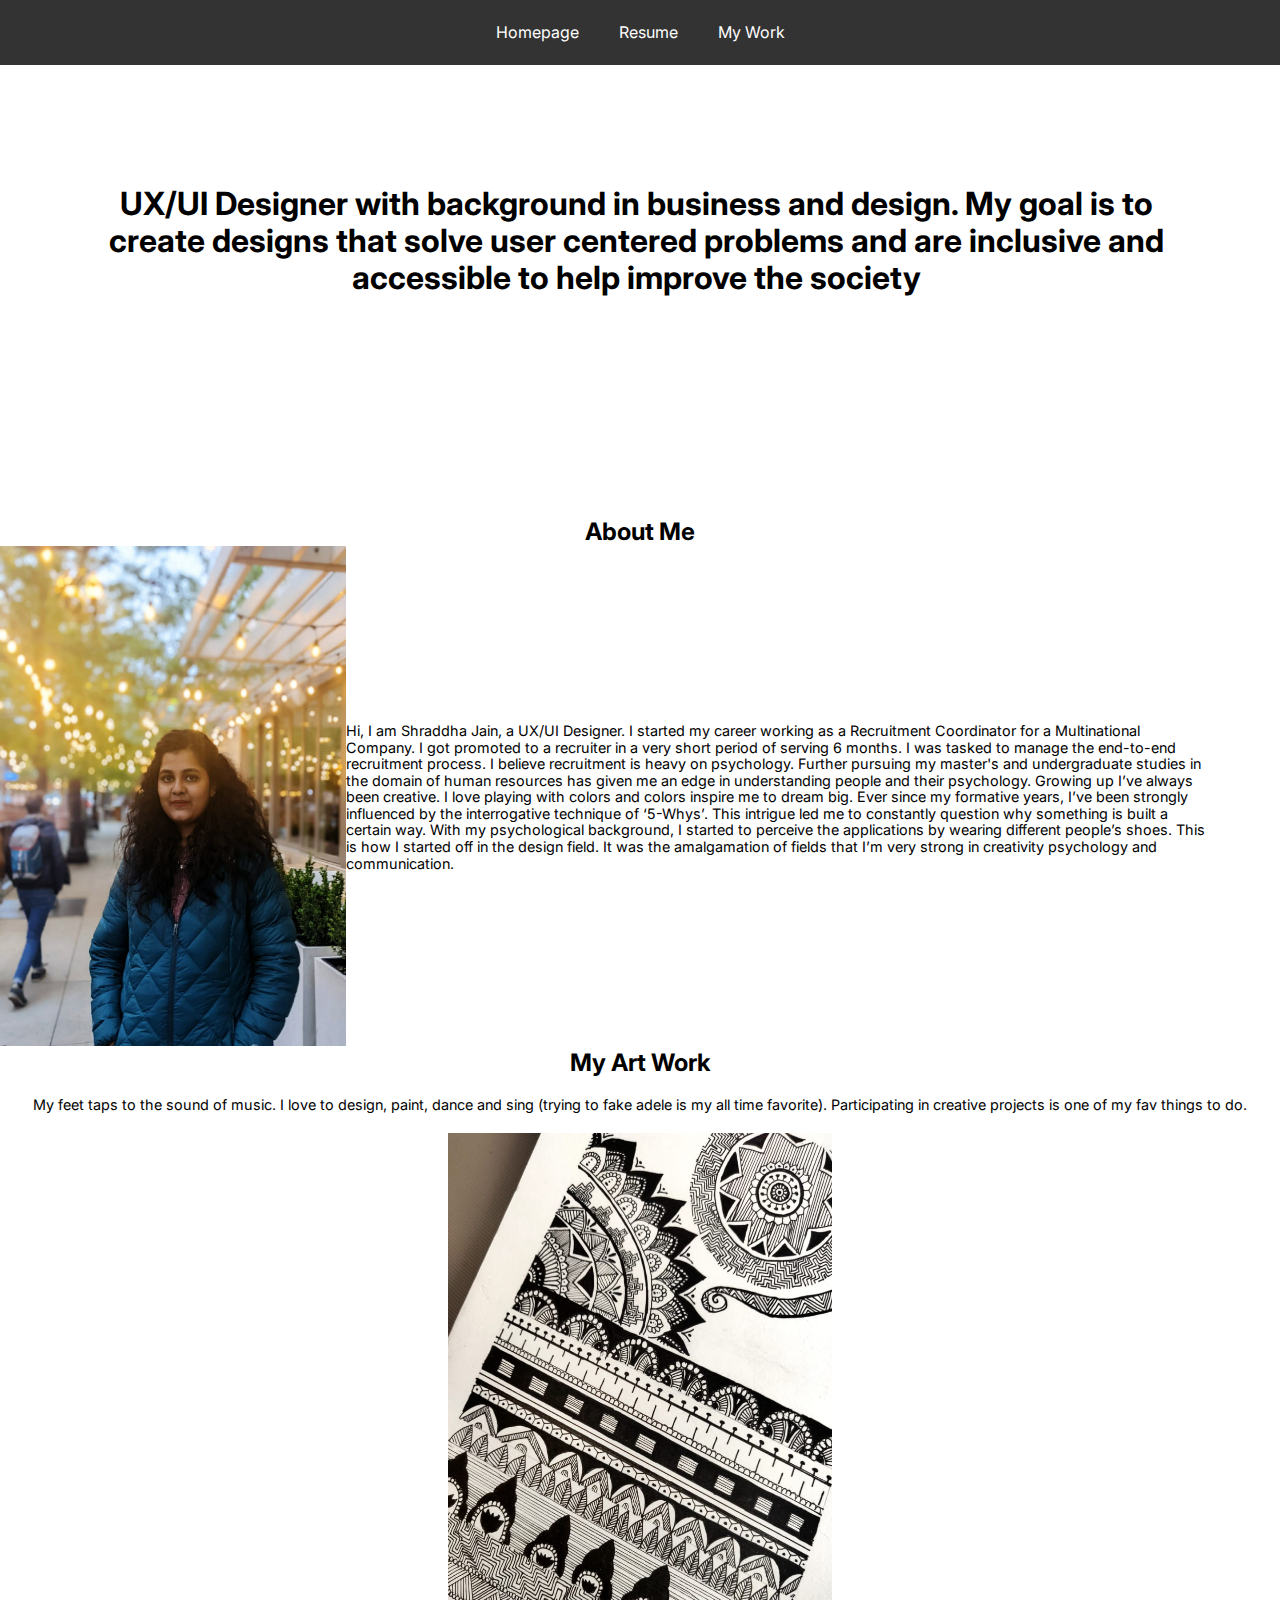
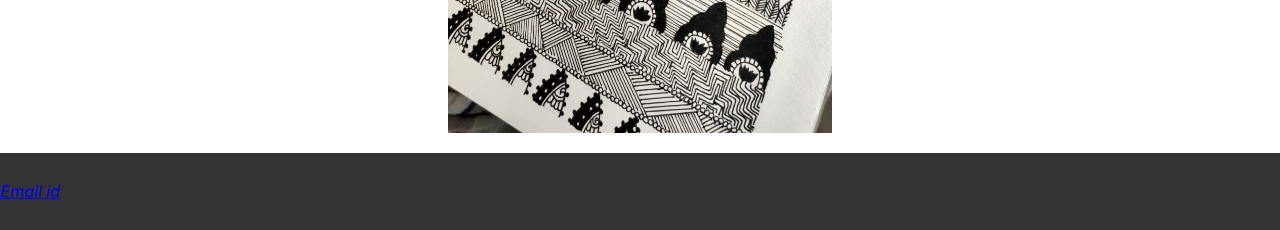
<file: index.html>
<!DOCTYPE html>
<html lang="en">
<head>
 <meta charset="utf-8">
  <link rel="stylesheet" href="css/normaliza.css">
  <link rel="stylesheet" href="css/css_style.css">
  <link rel="preconnect" href="https://fonts.googleapis.com">
  <link rel="preconnect" href="https://fonts.gstatic.com" crossorigin>
  <link href="https://fonts.googleapis.com/css2?family=Inter:wght@100;200;300;400;500;600;700&display=swap" rel="stylesheet">
  <title>Designs by Shraddha</title>
</head>
<body>
 <header>
 <nav class="navigation_bar">
 <ul>
 <li><a href="index.html">Homepage</a></li>
 <li><a href="resume01.html">Resume</a></li>
 <li><a href="mywork01.html">My Work</a></li>
 </ul>
 </nav>
 </header>
<section class="statement">
 <h1 class="action_statement">UX/UI Designer with background in business and design. My goal is to create designs that solve user centered problems and are inclusive and accessible to help improve the society</h1>
</section>
<section id="body">
 <h2 class="About_me">About Me</h2>
 <div class="container">
  <div class="image">
   <img src="images/profile_pic.jpeg" alt="image">
  </div>
  <div class="text">
   <p>Hi, I am Shraddha Jain, a UX/UI Designer. I started my career working as a Recruitment Coordinator for a Multinational Company. I got promoted to a recruiter in a very short period of serving 6 months. I was tasked to manage the end-to-end recruitment process. I believe recruitment is heavy on psychology. Further pursuing my master's and undergraduate studies in the domain of human resources has given me an edge in understanding people and their psychology. 
Growing up I’ve always been creative. I love playing with colors and colors inspire me to dream big. Ever since my formative years, I’ve been strongly influenced by the interrogative technique of ‘5-Whys’. This intrigue led me to constantly question why something is built a certain way. With my psychological background, I started to perceive the applications by wearing different people’s shoes. This is how I started off in the design field. It was the amalgamation of fields that I’m very strong in creativity psychology and communication.</p>
  </div>
 </div>
 <h2 class="About_me">My Art Work</h2>
 <p class="my_art"> My feet taps to the sound of music. I love to design, paint, dance and sing (trying to fake adele is my all time favorite). Participating in creative projects is one of my fav things to do.</p>
  <img class="mandala" src="images/mandala.jpeg" alt="image">
<footer>
<address class="footer">
  <p><a href="mailto:sjain83@id.iit.edu">Email id</a></p>
</address>
</footer>
</section>
</body>
</html>
</file>
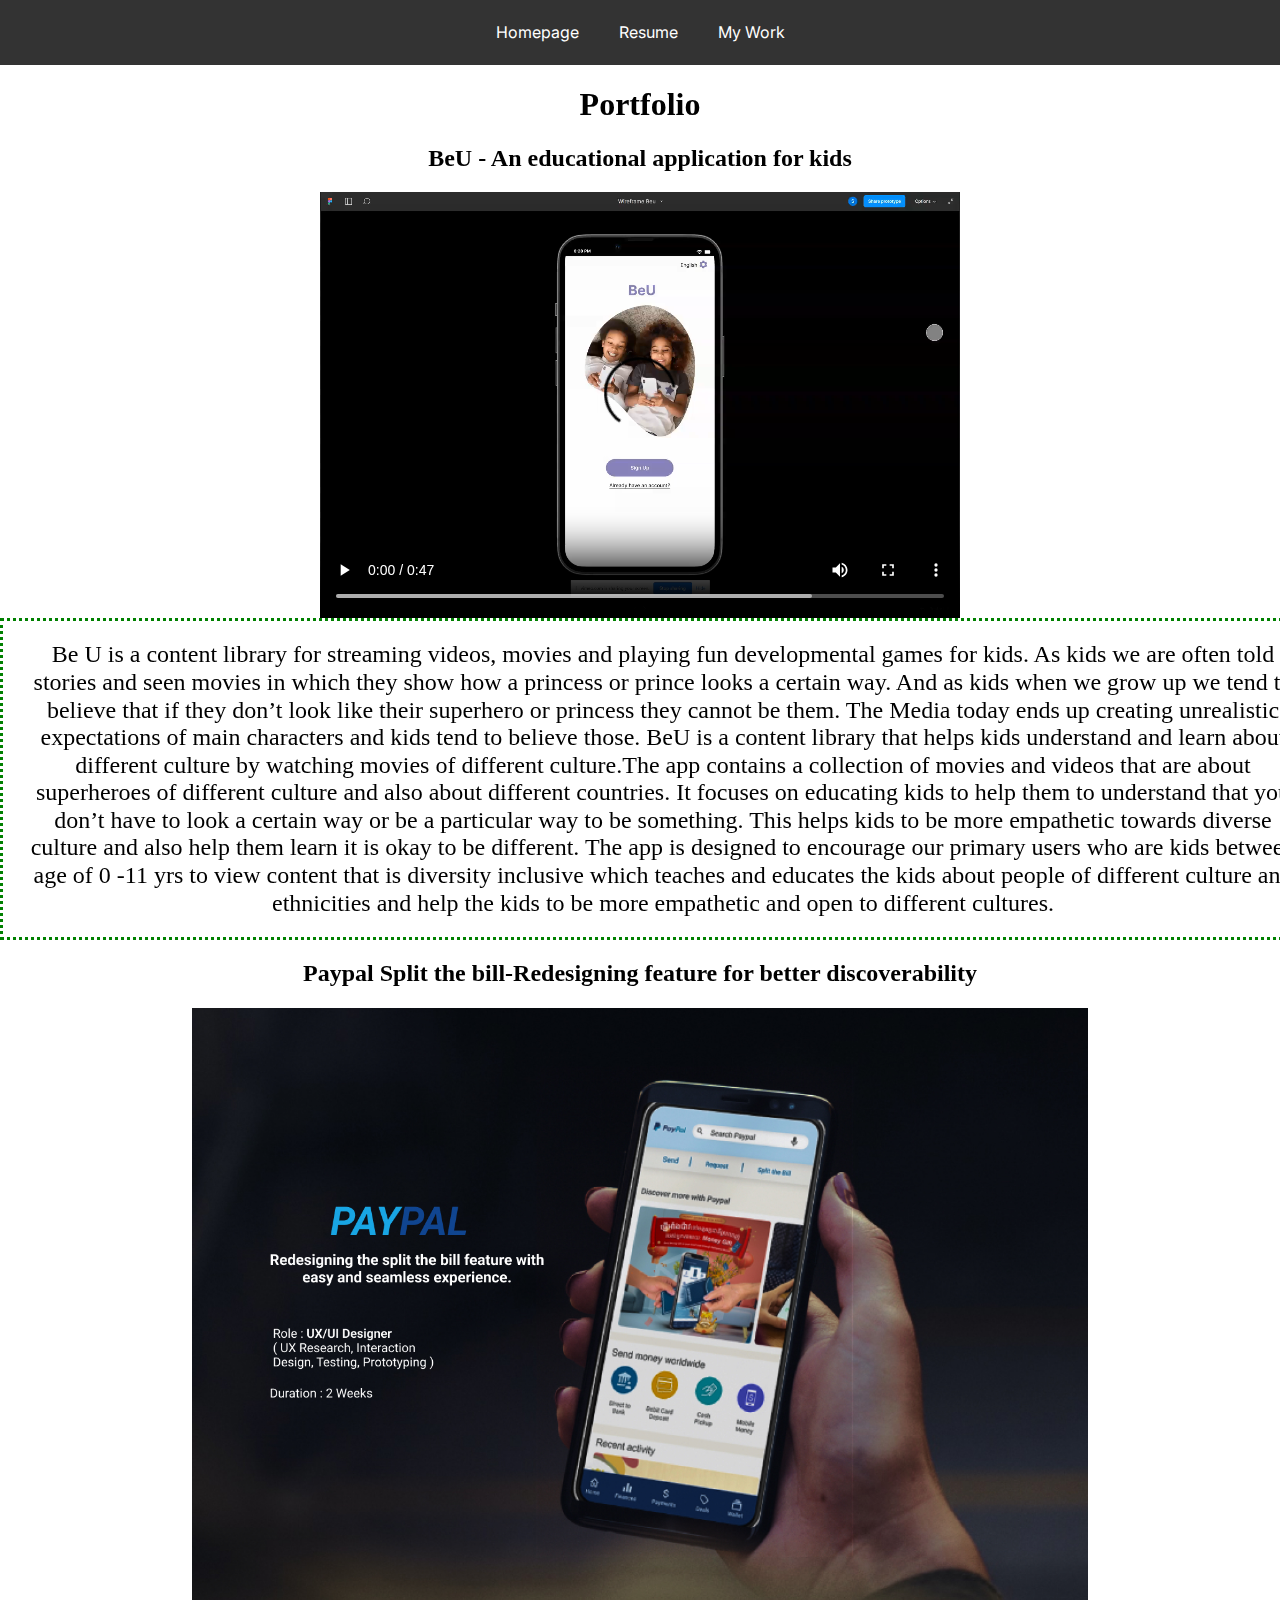
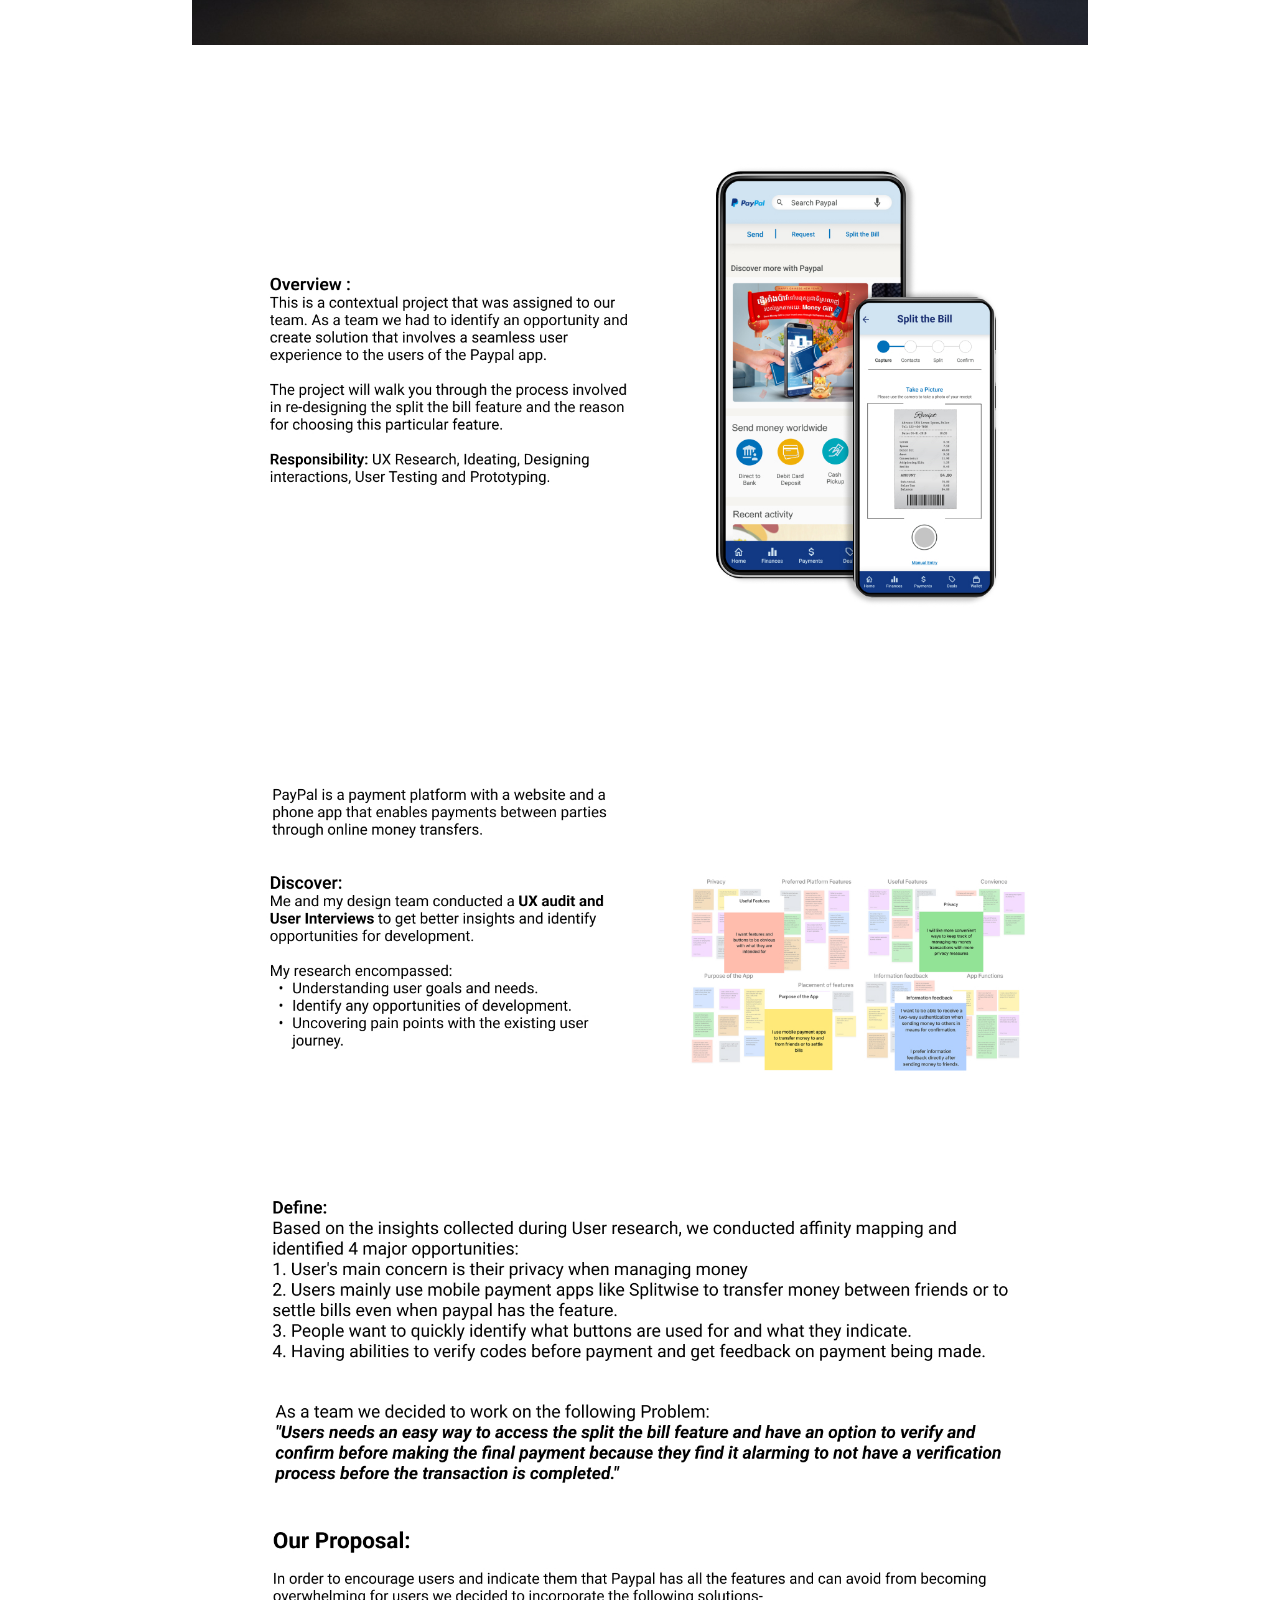
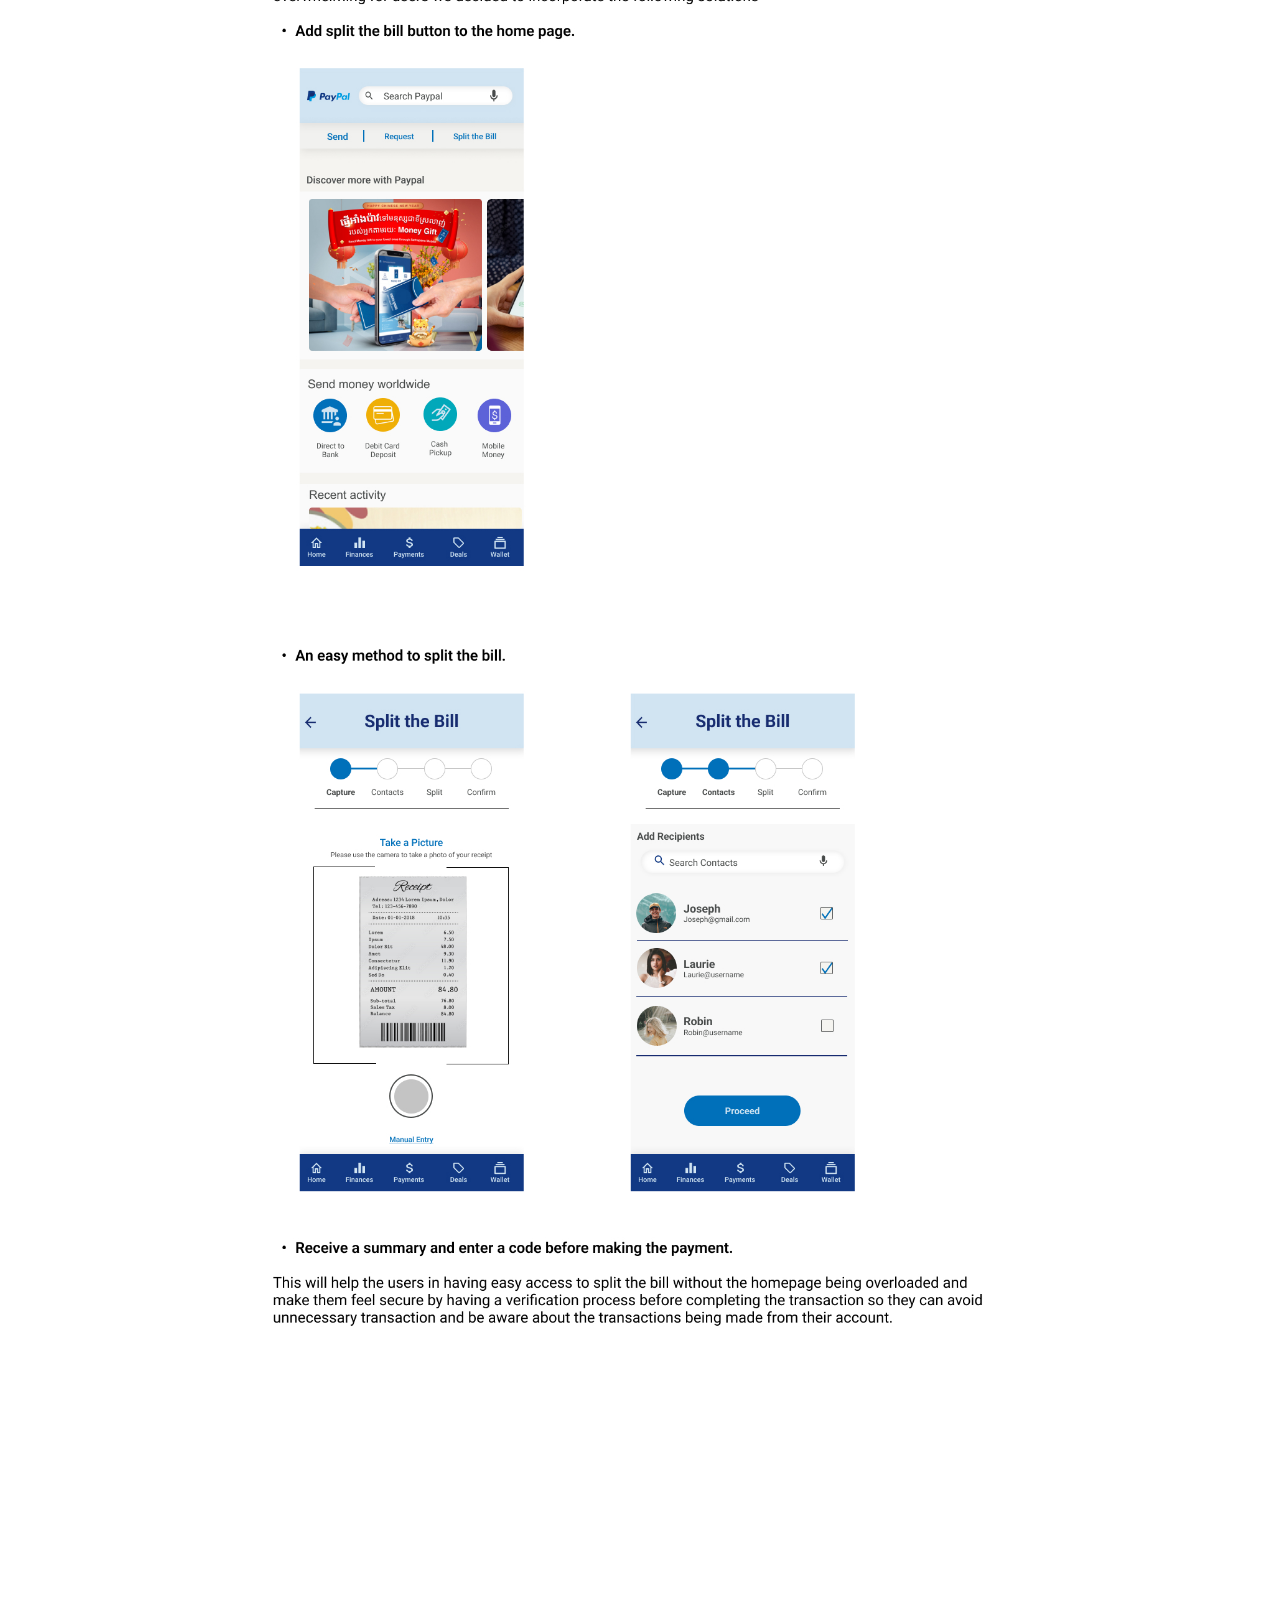
<file: mywork01.html>
<!DOCTYPE html>
<html lang="en">
<head>
 <meta charset="utf-8">
  <link rel="stylesheet" href="css/normaliza.css">
  <link rel="stylesheet" href="css/css_style.css">
  <link rel="preconnect" href="https://fonts.googleapis.com">
  <link rel="preconnect" href="https://fonts.gstatic.com" crossorigin>
  <link href="https://fonts.googleapis.com/css2?family=Inter:wght@100;200;300;400;500;600;700&display=swap" rel="stylesheet">
  <title>Designs by Shraddha</title>
</head>
<body>
 <header>
  <nav class="navigation_bar">
  <ul>
  <li><a href="index.html">Homepage</a></li>
  <li><a href="resume01.html">Resume</a></li>
  <li><a href="mywork01.html">My Work</a></li>
  </ul>
  </nav>
 </header>
 <h1 class="portfolio02"><strong>Portfolio</strong></h1> 
  <h2 class="portfolio02"><strong>BeU - An educational application for kids</strong></h2> 
  <video src="images/video_project01.mp4" controls>
  </video>
   <p class="para">Be U is a content library for streaming videos, movies and playing fun developmental games for kids. 
  As kids we are often told stories and seen movies in which they show how a princess or prince looks a certain way. And as kids when we grow up we tend to believe that if they don’t look like their superhero or princess they cannot be them. The Media today ends up creating unrealistic expectations of main characters and kids tend to believe those.  
 
  BeU is a content library that helps kids understand and learn about different culture by watching movies of different culture.The app contains a collection of movies and videos that are about superheroes of different culture and also about different countries.
  It focuses on educating kids to help them to understand that you don’t have to look a certain way or be a particular way to be something. This helps kids to be more empathetic towards diverse culture and also help them learn it is okay to be different. 
  The app is designed to encourage our primary users who are kids between age of 0 -11 yrs to view content that is diversity inclusive which teaches and educates the kids about people of different culture and ethnicities and help the kids to be more empathetic and open to different cultures.</p>
 <h2 class="portfolio02"><strong>Paypal Split the bill-Redesigning feature for better discoverability</strong></h2> 
  <img class="paypal_image" src="images/paypal_project.jpg" alt="image">
</body>
</html>
</file>
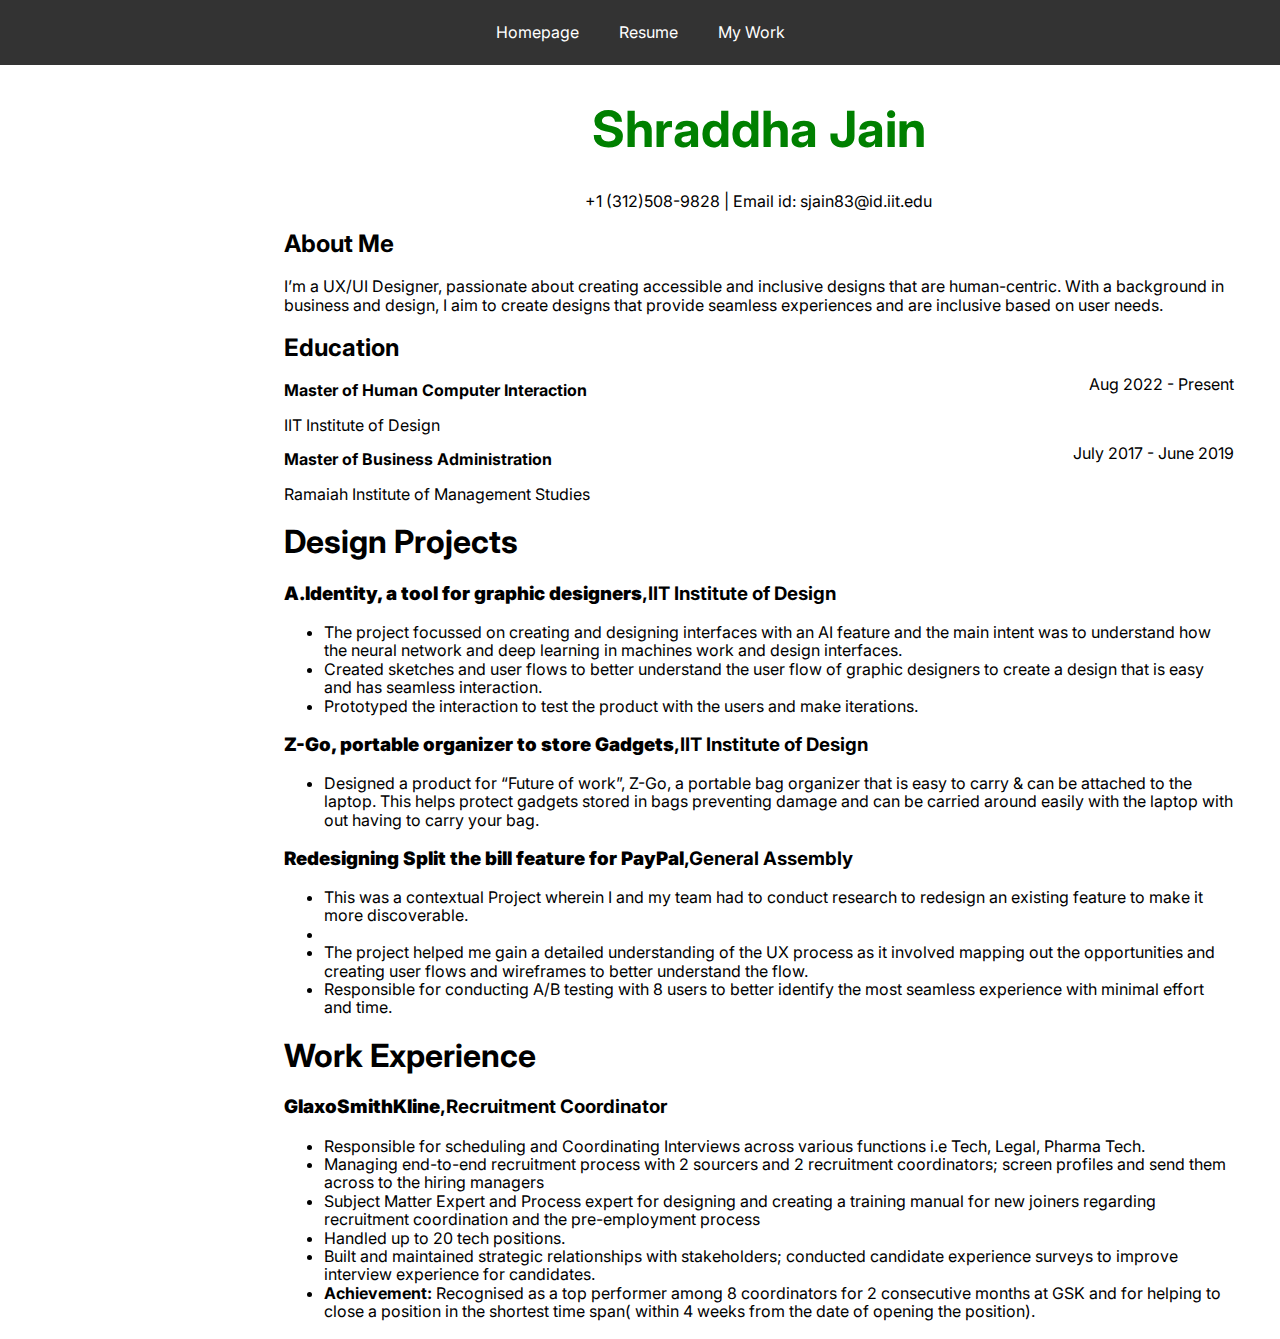
<file: resume01.html>
<!DOCTYPE html>
<html lang="en">
<head>
 <meta charset="utf-8">
  <link rel="stylesheet" href="css/normaliza.css">
  <link rel="stylesheet" href="css/css_style.css">
  <link rel="preconnect" href="https://fonts.googleapis.com">
  <link rel="preconnect" href="https://fonts.gstatic.com" crossorigin>
  <link href="https://fonts.googleapis.com/css2?family=Inter:wght@100;200;300;400;500;600;700&display=swap" rel="stylesheet">
  <title>Designs by Shraddha</title>
</head>
<body>
 <header>
  <nav class="navigation_bar">
  <ul>
  <li><a href="index.html">Homepage</a></li>
  <li><a href="resume01.html">Resume</a></li>
  <li><a href="mywork01.html">My Work</a></li>
  </ul>
  </nav>
 </header>
 
 <section class="resume">
  <h1 class="name">Shraddha Jain</h1>
   <p class="contact_details">+1 (312)508-9828 | Email id: sjain83@id.iit.edu </p>
  <h2 class="title">About Me</h2>
   <p>I’m a UX/UI Designer, passionate about creating accessible and inclusive designs that are human-centric. With a background in business and design, I aim to create designs that provide seamless experiences and are inclusive based on user needs.</p>
  <h2 class="title">Education</h2>
   <p class="program">Master of Human Computer Interaction</p>
   <p class="college">IIT Institute of Design</p>
   <p class="year">Aug 2022 - Present<p>
   <p class="program">Master of Business Administration</p>
   <p class="college">Ramaiah Institute of Management Studies</p>
   <p class="year">July 2017 - June 2019</p>
 <div>
  <h1 class="title">Design Projects</h1>
  <h3 class="subtitles"><strong>A.Identity, a tool for graphic designers</strong>,IIT Institute of Design</h3>
   <ul class="a">
   <li>The project focussed on creating and designing interfaces with an AI feature and the main intent was to understand how the neural network and deep learning in machines work and design interfaces.</li>
   <li>Created sketches and user flows to better understand the user flow of graphic designers to create a design that is easy and has seamless interaction.</li>
   <li>Prototyped the interaction to test the product with the users and make iterations.</li>
   </ul>
  <h3 class="subtitles"><strong>Z-Go, portable organizer to store Gadgets</strong>,IIT Institute of Design</h3>
   <ul class="a">
   <li> Designed a product for “Future of work”,  Z-Go,  a portable bag organizer that is easy to carry & can be attached to the laptop. This helps protect gadgets stored in bags preventing damage and can be carried around easily with the laptop with out having to carry your bag.</li>
   </ul>
  <h3 class="subtitles"><strong>Redesigning Split the bill feature for PayPal</strong>,General Assembly</h3>
   <ul class="a">
   <li>This was a contextual Project wherein I and my team had to conduct research to redesign an existing feature to make it more discoverable.<li>
   <li>The project helped me gain a detailed understanding of the UX process as it involved mapping out the opportunities and   creating user flows and wireframes to better understand the flow.</li>
   <li>Responsible for conducting A/B testing with 8 users to better identify the most seamless experience with minimal effort and time.</li>
   </ul>
 </div>
 <div class="Work Experience">
  <h1 class="title">Work Experience</h1>
  <h3 class="subtitles"><strong>GlaxoSmithKline</strong>,Recruitment Coordinator</h3>
   <ul class="a">
   <li>Responsible for scheduling and Coordinating Interviews across various functions i.e Tech, Legal, Pharma Tech.</li>
   <li>Managing end-to-end recruitment process with 2 sourcers and 2 recruitment coordinators; screen profiles and send them across to the hiring managers</li>
   <li>Subject Matter Expert and Process expert for designing and creating a training manual for new joiners regarding recruitment coordination and the pre-employment process</li>
   <li>Handled up to 20 tech positions.</li>
   <li>Built and maintained strategic relationships with stakeholders; conducted candidate experience surveys to improve interview experience for candidates.</li>
   <li><strong>Achievement:</strong> Recognised as a top performer among 8 coordinators for 2 consecutive months at GSK and for helping to close a position in the shortest time span( within 4 weeks from the date of opening the position).</li>
   </ul>
 </div>
</section>
</body>
</html>
</file>
<file: css/css_style.css>
.navigation_bar {
  background-color: #333333;
  overflow: hidden;
  width: 100%;
  position: relative;
  line-height:45px;
  font-family: 'Inter', sans-serif;
}
.navigation_bar ul{ 
  position: relative; 
  list-style-type: none;
  margin: 0;
  padding: 0;
  left: 50%;
  float: left;
}  
.navigation_bar ul li{
  position: relative;	
  float: left;
  right: 50%;
  display: block;
}
.navigation_bar ul li a {
  display: block;
  padding: 10px 20px;
  color: #fff;
  text-decoration: none;
}
.navigation_bar ul li a:hover {
 background-color: green;
}

img{
  width:350px;
  height:500px;
  max-width:100%
}
.mandala{
  width: 500px;
  height:600px;
}
.statement{
  position:relative;
  float:right;
  right:100px;
  top:100px;
  bottom:140px;
  width:85%;
  font-family: 'Inter', sans-serif;
  font-weight: bold;
  text-align:center;
}
#body{
  position:relative;
  top:300px;
  font-family: 'Inter', sans-serif;
}
.About_me{
  font-family: 'Inter', sans-serif;
  font-weight: bold;
  text-align:center;
  margin: 0 auto;
  width: 700px;
}
.container {
  display: flex;
}
.image{
  display:block;
  width:40%;
}
.text {
  padding-right:70px;
  font-family: 'Inter', sans-serif;
  font-size: 90%;
  margin:auto;
  width:100%;
}
.my_art{
  font-family: 'Inter', sans-serif;
  font-size: 90%;
  margin:auto;
  text-align:center;
  padding:20px;
}
.mandala{
  display: block;
  margin-left: auto;
  margin-right: auto;
  width: 30%;
}
.footer{
  background-color: #333333;
  overflow: hidden;
  float: right;
  width: 100%;
  position: relative;
  top:20px;
  line-height:45px;
}

.resume{
  font-family:'Inter', sans-serif;
  width: 950px;
  float: left;
  margin-left:22%;
  margin-right:10%;
  padding: 2px;
}
.name{
  text-align:center;
  color:green;
  font-size:50px;
}
.contact_details{
  text-align:center;
}
.program{
  font-family: 'Inter', sans-serif;
  font-weight: bold;
  width:50%
}
.year{
  float:right;
  margin-top:-75px;
}

.para{
  font-size:24px;
  margin:auto;
  width:100%;
  text-align:center;
  padding:20px;
  border-style:dotted;
  border-color:green;
}
video {
  width: 50%;
  height: auto;
  display: block;
  margin: 0 auto;
}
.paypal_image{
  display: block;
  margin-left: auto;
  margin-right: auto;
  width: 70%;
  height:100%;
}
.portfolio02 {
  text-align: center
}
</file>
<file: css/normaliza.css>
/*! normalize.css v8.0.1 | MIT License | github.com/necolas/normalize.css */

/* Document
   ========================================================================== */

/**
 * 1. Correct the line height in all browsers.
 * 2. Prevent adjustments of font size after orientation changes in iOS.
 */

html {
  line-height: 1.15; /* 1 */
  -webkit-text-size-adjust: 100%; /* 2 */
}

/* Sections
   ========================================================================== */

/**
 * Remove the margin in all browsers.
 */

body {
  margin: 0;
}

/**
 * Render the `main` element consistently in IE.
 */

main {
  display: block;
}

/**
 * Correct the font size and margin on `h1` elements within `section` and
 * `article` contexts in Chrome, Firefox, and Safari.
 */

h1 {
  font-size: 2em;
  margin: 0.67em 0;
}

/* Grouping content
   ========================================================================== */

/**
 * 1. Add the correct box sizing in Firefox.
 * 2. Show the overflow in Edge and IE.
 */

hr {
  box-sizing: content-box; /* 1 */
  height: 0; /* 1 */
  overflow: visible; /* 2 */
}

/**
 * 1. Correct the inheritance and scaling of font size in all browsers.
 * 2. Correct the odd `em` font sizing in all browsers.
 */

pre {
  font-family: monospace, monospace; /* 1 */
  font-size: 1em; /* 2 */
}

/* Text-level semantics
   ========================================================================== */

/**
 * Remove the gray background on active links in IE 10.
 */

a {
  background-color: transparent;
}

/**
 * 1. Remove the bottom border in Chrome 57-
 * 2. Add the correct text decoration in Chrome, Edge, IE, Opera, and Safari.
 */

abbr[title] {
  border-bottom: none; /* 1 */
  text-decoration: underline; /* 2 */
  text-decoration: underline dotted; /* 2 */
}

/**
 * Add the correct font weight in Chrome, Edge, and Safari.
 */

b,
strong {
  font-weight: bolder;
}

/**
 * 1. Correct the inheritance and scaling of font size in all browsers.
 * 2. Correct the odd `em` font sizing in all browsers.
 */

code,
kbd,
samp {
  font-family: monospace, monospace; /* 1 */
  font-size: 1em; /* 2 */
}

/**
 * Add the correct font size in all browsers.
 */

small {
  font-size: 80%;
}

/**
 * Prevent `sub` and `sup` elements from affecting the line height in
 * all browsers.
 */

sub,
sup {
  font-size: 75%;
  line-height: 0;
  position: relative;
  vertical-align: baseline;
}

sub {
  bottom: -0.25em;
}

sup {
  top: -0.5em;
}

/* Embedded content
   ========================================================================== */

/**
 * Remove the border on images inside links in IE 10.
 */

img {
  border-style: none;
}

/* Forms
   ========================================================================== */

/**
 * 1. Change the font styles in all browsers.
 * 2. Remove the margin in Firefox and Safari.
 */

button,
input,
optgroup,
select,
textarea {
  font-family: inherit; /* 1 */
  font-size: 100%; /* 1 */
  line-height: 1.15; /* 1 */
  margin: 0; /* 2 */
}

/**
 * Show the overflow in IE.
 * 1. Show the overflow in Edge.
 */

button,
input { /* 1 */
  overflow: visible;
}

/**
 * Remove the inheritance of text transform in Edge, Firefox, and IE.
 * 1. Remove the inheritance of text transform in Firefox.
 */

button,
select { /* 1 */
  text-transform: none;
}

/**
 * Correct the inability to style clickable types in iOS and Safari.
 */

button,
[type="button"],
[type="reset"],
[type="submit"] {
  -webkit-appearance: button;
}

/**
 * Remove the inner border and padding in Firefox.
 */

button::-moz-focus-inner,
[type="button"]::-moz-focus-inner,
[type="reset"]::-moz-focus-inner,
[type="submit"]::-moz-focus-inner {
  border-style: none;
  padding: 0;
}

/**
 * Restore the focus styles unset by the previous rule.
 */

button:-moz-focusring,
[type="button"]:-moz-focusring,
[type="reset"]:-moz-focusring,
[type="submit"]:-moz-focusring {
  outline: 1px dotted ButtonText;
}

/**
 * Correct the padding in Firefox.
 */

fieldset {
  padding: 0.35em 0.75em 0.625em;
}

/**
 * 1. Correct the text wrapping in Edge and IE.
 * 2. Correct the color inheritance from `fieldset` elements in IE.
 * 3. Remove the padding so developers are not caught out when they zero out
 *    `fieldset` elements in all browsers.
 */

legend {
  box-sizing: border-box; /* 1 */
  color: inherit; /* 2 */
  display: table; /* 1 */
  max-width: 100%; /* 1 */
  padding: 0; /* 3 */
  white-space: normal; /* 1 */
}

/**
 * Add the correct vertical alignment in Chrome, Firefox, and Opera.
 */

progress {
  vertical-align: baseline;
}

/**
 * Remove the default vertical scrollbar in IE 10+.
 */

textarea {
  overflow: auto;
}

/**
 * 1. Add the correct box sizing in IE 10.
 * 2. Remove the padding in IE 10.
 */

[type="checkbox"],
[type="radio"] {
  box-sizing: border-box; /* 1 */
  padding: 0; /* 2 */
}

/**
 * Correct the cursor style of increment and decrement buttons in Chrome.
 */

[type="number"]::-webkit-inner-spin-button,
[type="number"]::-webkit-outer-spin-button {
  height: auto;
}

/**
 * 1. Correct the odd appearance in Chrome and Safari.
 * 2. Correct the outline style in Safari.
 */

[type="search"] {
  -webkit-appearance: textfield; /* 1 */
  outline-offset: -2px; /* 2 */
}

/**
 * Remove the inner padding in Chrome and Safari on macOS.
 */

[type="search"]::-webkit-search-decoration {
  -webkit-appearance: none;
}

/**
 * 1. Correct the inability to style clickable types in iOS and Safari.
 * 2. Change font properties to `inherit` in Safari.
 */

::-webkit-file-upload-button {
  -webkit-appearance: button; /* 1 */
  font: inherit; /* 2 */
}

/* Interactive
   ========================================================================== */

/*
 * Add the correct display in Edge, IE 10+, and Firefox.
 */

details {
  display: block;
}

/*
 * Add the correct display in all browsers.
 */

summary {
  display: list-item;
}

/* Misc
   ========================================================================== */

/**
 * Add the correct display in IE 10+.
 */

template {
  display: none;
}

/**
 * Add the correct display in IE 10.
 */

[hidden] {
  display: none;
}
</file>
